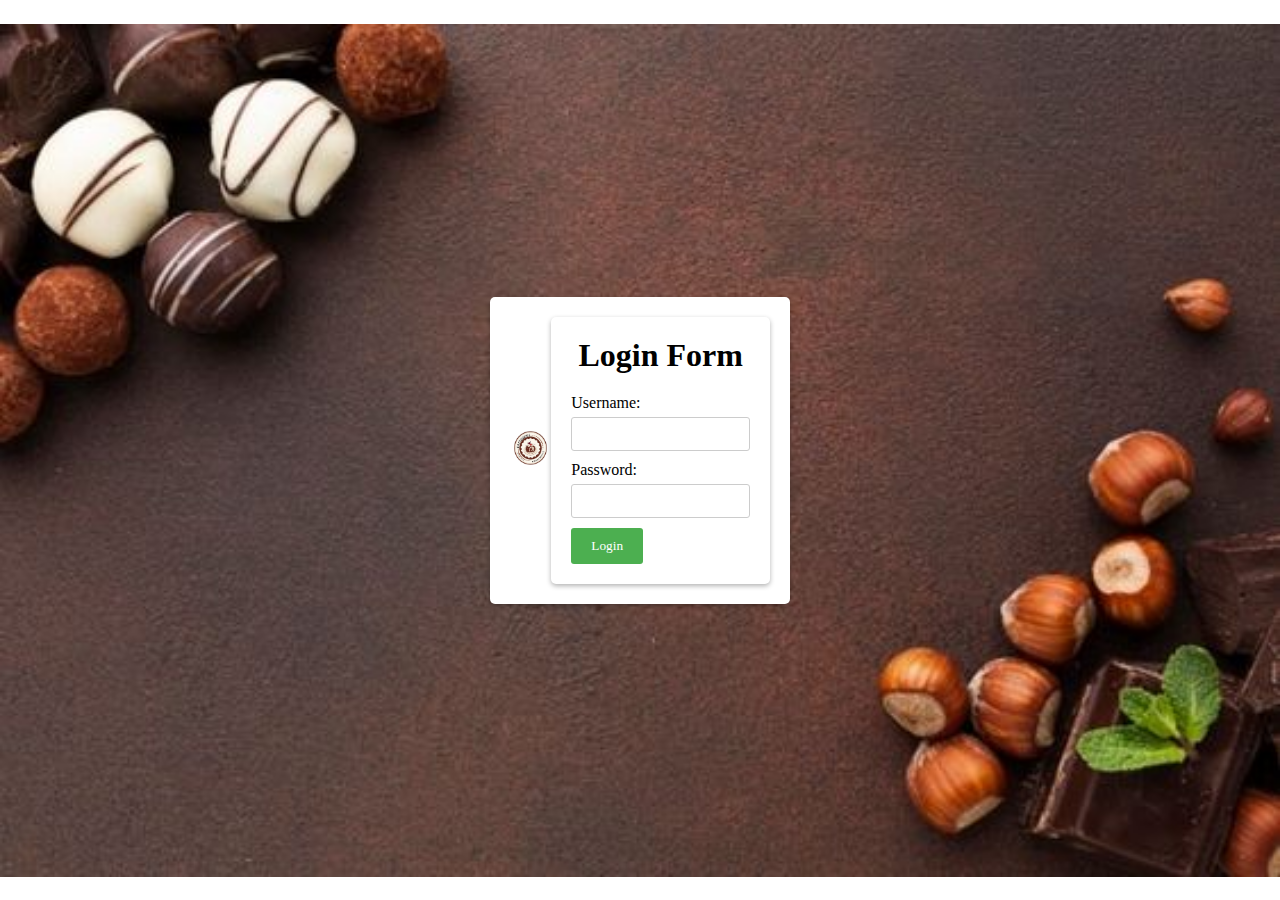
<file: index.html>
<!DOCTYPE html>
<html lang = "en">
    <head>
        <meta charset="UTF-8">
    <meta name="viewport" content="width=device-width, initial-scale=1.0">
    <title>Login</title>
    <link rel = "stylesheet" href ="index.css">
    <link href='https://unpkg.com/boxicons@2.1.1/css/boxicons.min.css' rel='stylesheet'>
    </head>

    <div class = "header">
    <body>
      <div class = "nav container">
        <a href = "#" class = "logo"><img src = "logo.png"></a>
        </header>

            <div class="container">
              <h1>Login Form</h1>
              <form id="login-form">
                <label for="username">Username:</label>
                <input type="text" id="username" name="username" required />
                <label for="password">Password:</label>
                <input type="password" id="password" name="password" required />
                <button type="submit">Login</button>
              </form>
            </div>
                    <script src = "index.js"></script>
    </body>
</html>
</file>
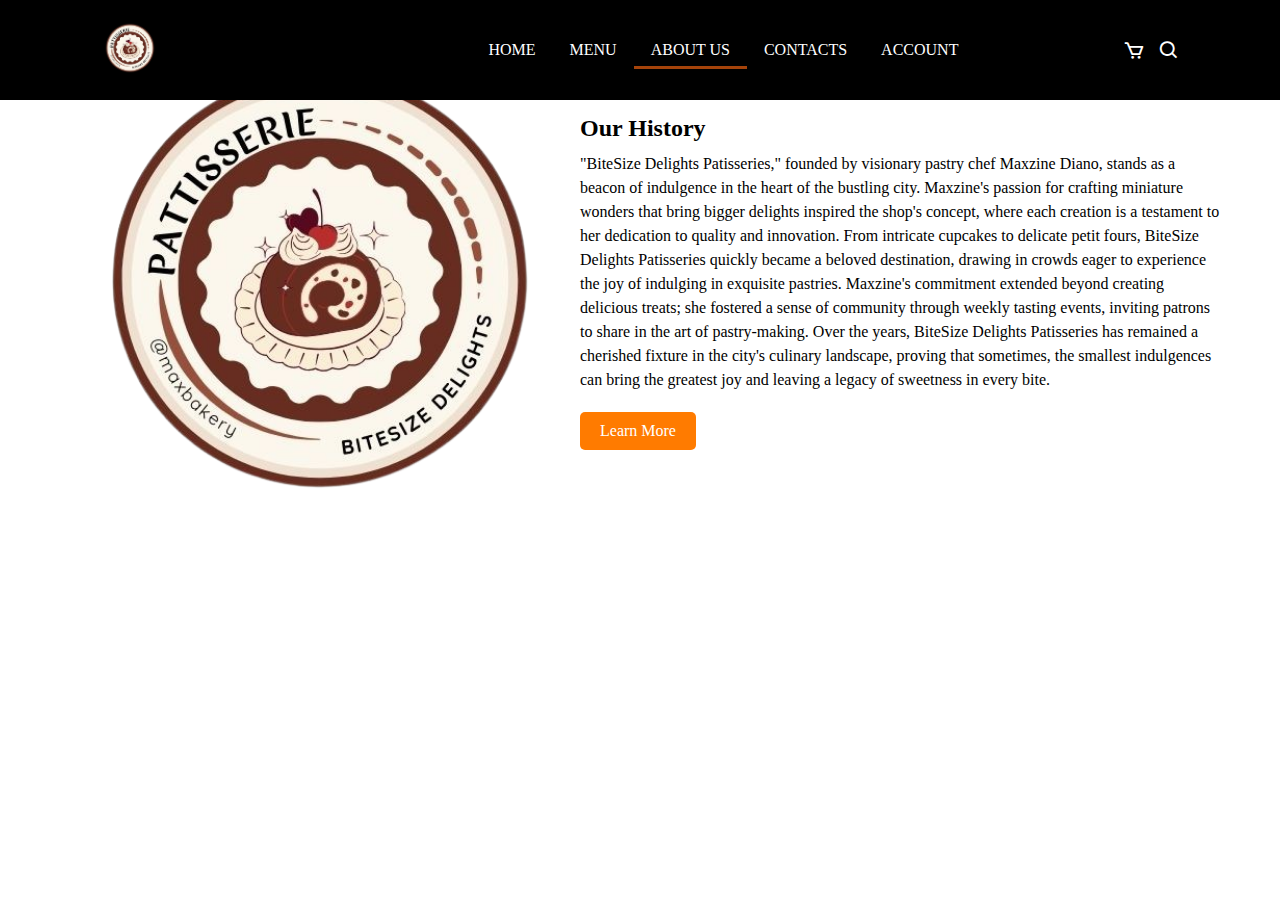
<file: ABOUTUS.html>
<!DOCTYPE html>
<html lang = "en">
    <head>
        <meta charset="UTF-8">
    <meta name="viewport" content="width=device-width, initial-scale=1.0">
    <title>Login</title>
    <link rel = "stylesheet" href ="ABOUTUS.css">
    <link href='https://unpkg.com/boxicons@2.1.1/css/boxicons.min.css' rel='stylesheet'>
    </head>
    <body>
      <header>
        <a href="" class="logo"><img src = "logo.png"></a>
        <i class='bx bx-menu' id = "menu-icon"></i>
        <ul class = "navbar">
          <li><a href = "HOME.html">Home</a></li>
          <li><a href = "MENU.html">Menu</a></li>
          <li><a href = "ABOUTUS.html"class = "active">About Us</a></li>
          <li><a href = "CONTACTS.html">Contacts</a></li>
          <li><a href = "index.html">Account</a></li>
        </ul>

        <div class="header-icon">
          <i class='bx bx-cart'></i>
          <i class='bx bx-search' id = "search-icon" ></i>
        </div>

        <div class="search-box">
          <input type = "search" name="" id="" placeholder="Search Here...">
        </div>
      </header>

<section class = "about" id = "about">
  <div class = "about-img">
    <img src = "logo.png">
  </div>

  <div class = "about-text">
    <h2>Our History</h2>
    <p>"BiteSize Delights Patisseries," founded by visionary pastry chef Maxzine Diano, stands as a beacon of indulgence in the heart of 
      the bustling city. Maxzine's passion for crafting miniature wonders that bring bigger delights inspired the shop's concept, where
       each creation is a testament to her dedication to quality and innovation. From intricate cupcakes to delicate petit fours, 
       BiteSize Delights Patisseries quickly became a beloved destination, drawing in crowds eager to experience the joy of indulging
        in exquisite pastries. Maxzine's commitment extended beyond creating delicious treats; she fostered a sense of community through 
        weekly tasting events, inviting patrons to share in the art of pastry-making. Over the years, BiteSize Delights Patisseries has 
        remained a cherished fixture in the city's culinary landscape, proving that sometimes, the smallest indulgences can bring the 
        greatest joy and leaving a legacy of sweetness in every bite.</p>
        <a href ="MENU.html" class = "btn">Learn More</a>
        
  </div>
</section>


    </body>
</html>
</file>
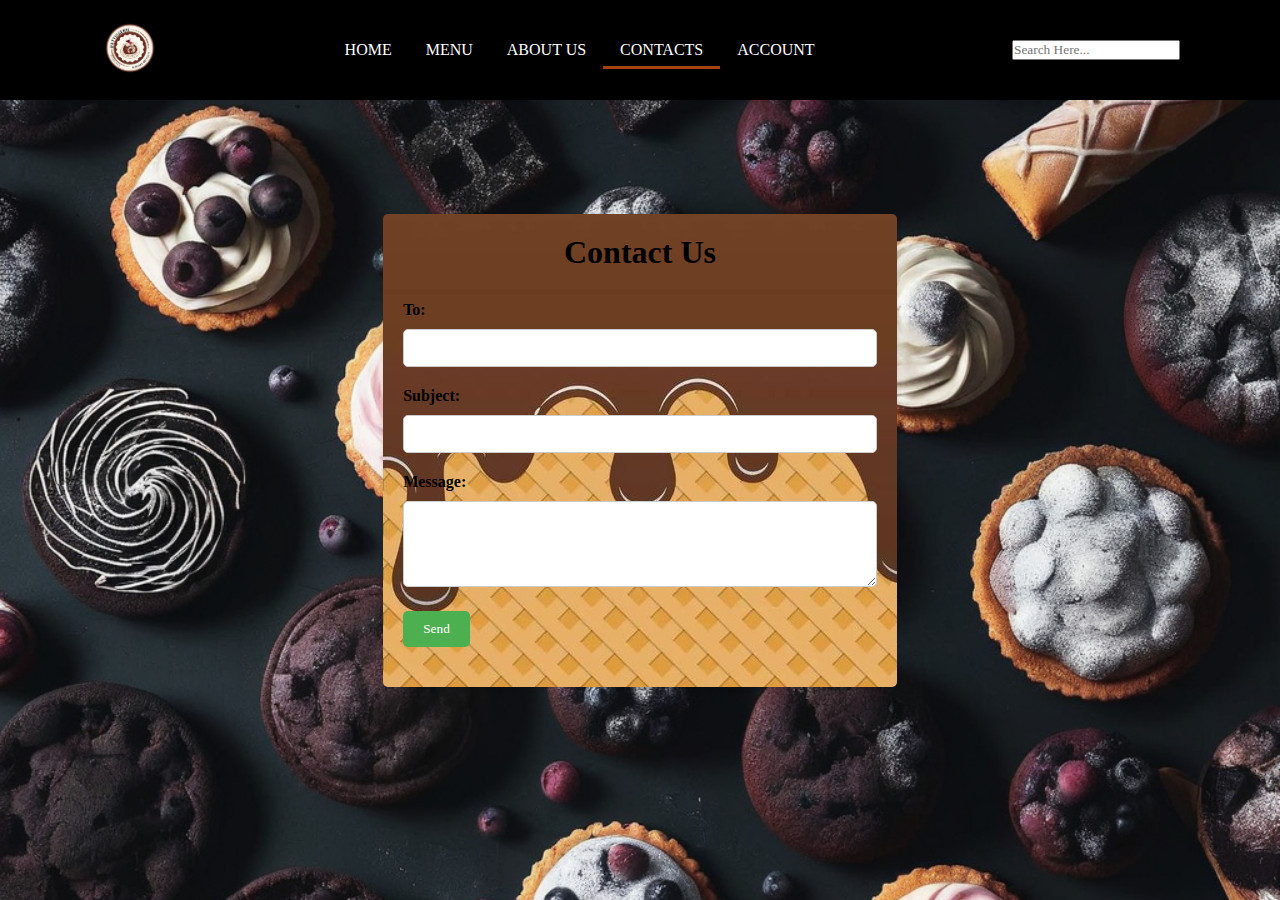
<file: CONTACTS.html>
<!DOCTYPE html>
<html>
  <head>
    <meta charset="UTF-8" />
    <meta name="viewport" content="width=device-width, initial-scale=1.0" />
    <title>Contact Form</title>
    <link rel="stylesheet" href="CONTACTS.css" />
  </head>
  <body>
    <header>
        <a href="" class="logo"><img src = "logo.png"></a>
        <i class='bx bx-menu' id = "menu-icon"></i>
        <ul class = "navbar">
          <li><a href = "HOME.html">Home</a></li>
          <li><a href = "HOME.html">Menu</a></li>
          <li><a href = "HOME.html">About Us</a></li>
          <li><a href = "CONTACTS.html" class = "active">Contacts</a></li>
          <li><a href = "LOGIN.html">Account</a></li>
        </ul>

        <div class="header-icon">
          <i class='bx bx-cart'></i>
          <i class='bx bx-search' id = "search-icon" ></i>
        </div>

        <div class="search-box">
          <input type = "search" name="" id="" placeholder="Search Here...">
        </div>
      </header>

    <div class="contact-container">
      <h1>Contact Us</h1>
      <form id="contactForm">
        <label for="email">To:</label>
        <input type="email" id="email" name="email" required />

        <label for="subject">Subject:</label>
        <input type="subject" id="subject" name="subject" />

        <label for="message">Message:</label>
        <textarea id="message" name="message" rows="4" cols="50" required></textarea>

        <input type="submit" value="Send" />
      </form>
      <div id="response"></div>
    </div>

    <script src="CONTACTS.js"></script>
    
  </body>
</html>
</file>
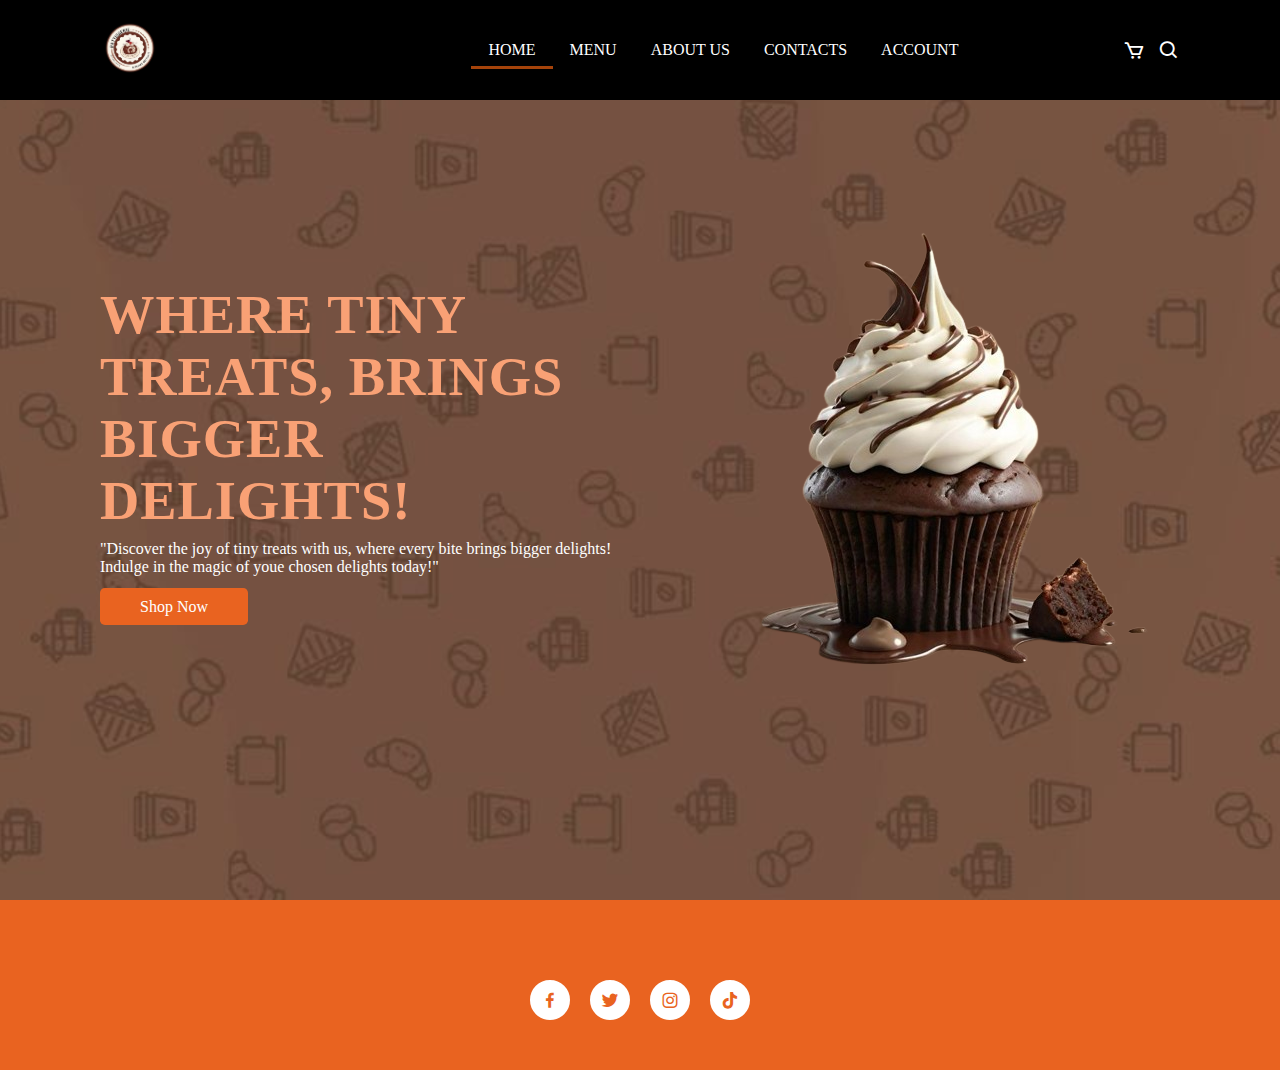
<file: HOME.html>
<!DOCTYPE html>
<html lang = "en">
    <head>
        <meta charset="UTF-8">
    <meta name="viewport" content="width=device-width, initial-scale=1.0">
    <title>Login</title>
    <link rel = "stylesheet" href ="HOME.css">
    <link href='https://unpkg.com/boxicons@2.1.1/css/boxicons.min.css' rel='stylesheet'>
    </head>
    <body>
      <header>
        <a href="" class="logo"><img src = "logo.png"></a>
        <i class='bx bx-menu' id = "menu-icon"></i>
        <ul class = "navbar">
          <li><a href = "HOME.html" class = "active">Home</a></li>
          <li><a href = "MENU.html">Menu</a></li>
          <li><a href = "ABOUTUS.html">About Us</a></li>
          <li><a href = "CONTACTS.html">Contacts</a></li>
          <li><a href = "LOGIN.html">Account</a></li>
        </ul>

        <div class="header-icon">
          <i class='bx bx-cart'></i>
          <i class='bx bx-search' id = "search-icon" ></i>
        </div>

        <div class="search-box">
          <input type = "search" name="" id="" placeholder="Search Here...">
        </div>
      </header>

      <section class ="home" id ="home">
        <div class = "home-text">
          <h1> WHERE TINY TREATS, BRINGS BIGGER DELIGHTS!</h1>
          <p>"Discover the joy of tiny treats with us, where every bite brings bigger delights! Indulge in the magic of youe chosen delights today!"</p>
        <a href ="MENU.html" class = "btn">Shop Now</a>
        </div>

        <div class = "home-img">
          <img src = "pastry_main.png">
        </div>
        </div>
      </section>

      <footer>
        <div class = "Social-Media">
          <a href = "https://www.facebook.com/maxzinearly.diano" ><i class='bx bxl-facebook'></i></a>
          <a href = https://twitter.com/zXammyyy ><i class='bx bxl-twitter'></i></a>
          <a href = "https://scontent.cdninstagram.com/v/t51.2885-19/438686564_1068875611080108_7609852662092370770_n.jpg?stp=dst-jpg_s200x200&_nc_cat=104&ccb=1-7&_nc_sid=3fd06f&_nc_eui2=AeFZQr6RcMjKfMtTlD7SUJC76hSvp4PTi_jqFK-ng9OL-OTsfx7Ix06r40kKIdRK9fm9uXd_JSf6PbhnVARAE_S7&_nc_ohc=4dY9fZPc8SwAb4NdPOu&_nc_ad=z-m&_nc_cid=0&_nc_ht=scontent.cdninstagram.com&oh=00_AfB2HXOAuG6nKxcUUtzKiCkHe_-_f-9DwB8tWvdA4ACnxw&oe=662218FB&ig_cache_key=NjE5Nzg4NjI4MDM%3D.2-ccb7-5" ><i class='bx bxl-instagram'></i></a>
          <a href = "https%3A%2F%2Fwww.tiktok.com%2F%40zxammmy%3F_t%3D8lWqI74BWSt%26_r%3D1&h=AT1uNKHgnRZfGbIC_m3S_mfLz4DxeewfoYQBXeHA6hWfFz7Fn-fYcmViZZnOjyiGtExBwZXLX3WC4gjjWhmu2vpUENGfWKRbUsufy9sOqeIzm6d5nw4DkGJ6FpSS0xI41dGYGg" ><i class='bx bxl-tiktok'></i></a>
      </div>
    </footer>

    </body>
</html>
</file>
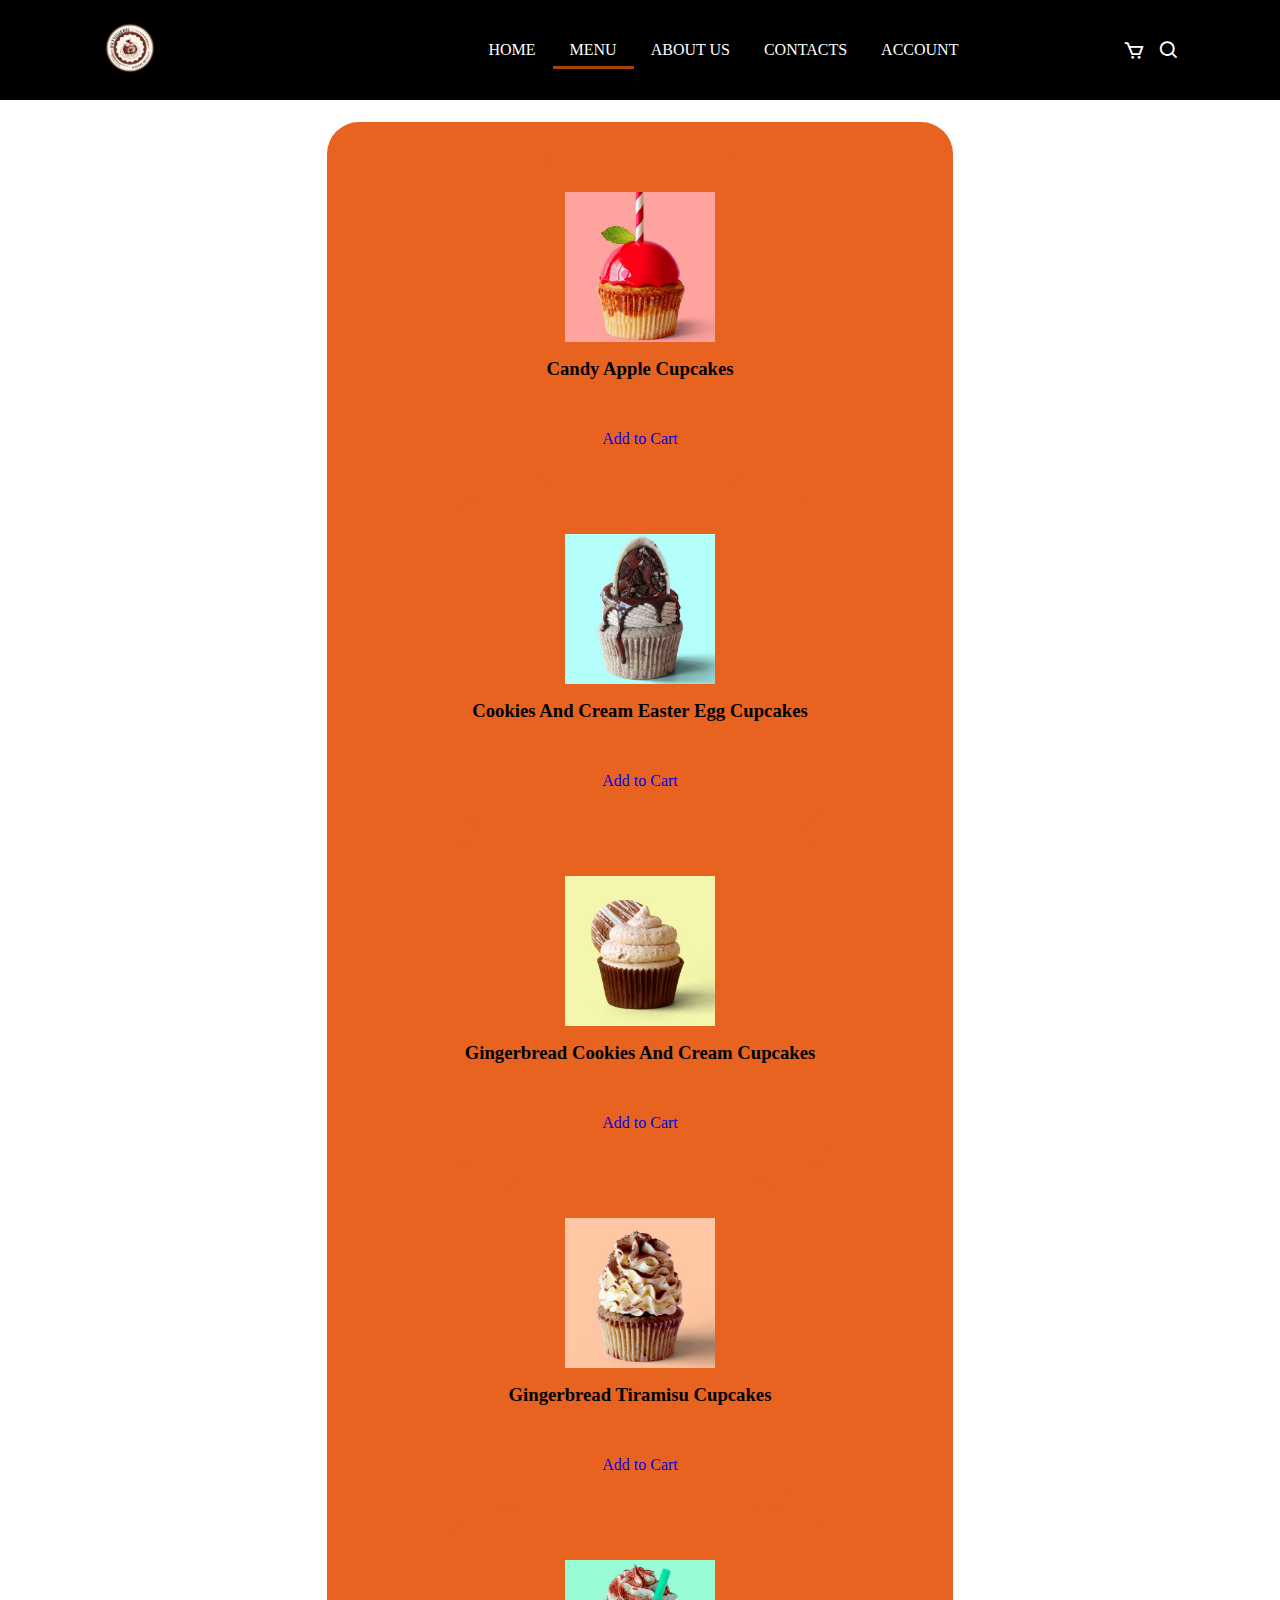
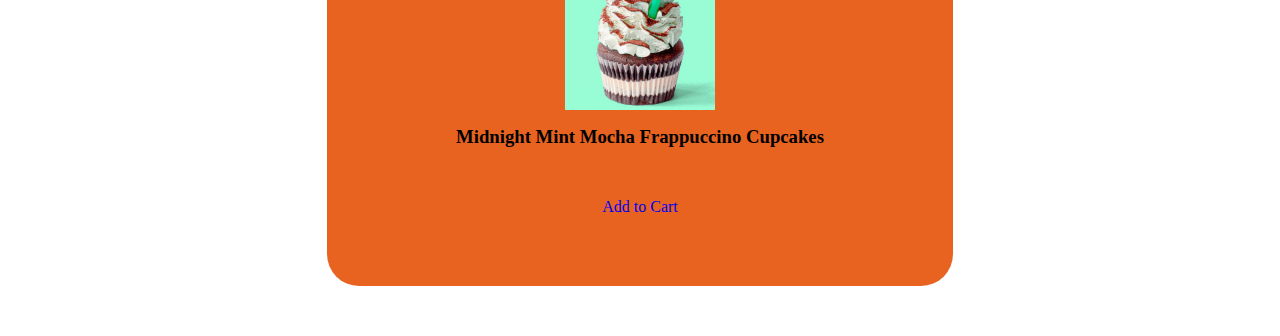
<file: MENU.html>
<!DOCTYPE html>
<html lang="en">
<head>
    <meta charset="UTF-8">
    <meta name="viewport" content="width=device-width, initial-scale=1.0">
    <title>Login</title>
    <link rel="stylesheet" href="MENU.css">
    <link href='https://unpkg.com/boxicons@2.1.1/css/boxicons.min.css' rel='stylesheet'>
</head>
<body>
<header>
    <a href="" class="logo"><img src="logo.png"></a>
    <i class='bx bx-menu' id="menu-icon"></i>
    <ul class="navbar">
        <li><a href="HOME.html">Home</a></li>
        <li><a href="MENU.html" class="active">Menu</a></li>
        <li><a href="HOME.html">About Us</a></li>
        <li><a href="CONTACTS.html">Contacts</a></li>
        <li><a href="LOGIN.html">Account</a></li>
    </ul>
    <div class="header-icon">
        <i class='bx bx-cart'></i>
        <i class='bx bx-search' id="search-icon"></i>
    </div>
    <div class="search-box">
        <input type="search" name="" id="" placeholder="Search Here...">
    </div>
</header>

<section class="products" id="products">
    <div class="container">
        <div class="heading">
            <h2>BiteSize Delights offers you the following:</h2>
        </div>

        <div class="product-container">
            <div class="menu-box">
                <img src="Candy Apple Cupcakes.png" alt="Candy Apple Cupcakes">
                <h3>Candy Apple Cupcakes</h3>
                <p>₱85.00</p>
                <a href="#">Add to Cart</a>
            </div>

            <div class="menu-box">
                <img src="Cookies And Cream Easter Egg Cupcakes.png" alt="Cookies And Cream Easter Egg Cupcakes">
                <h3>Cookies And Cream Easter Egg Cupcakes</h3>
                <p>₱90.00</p>
                <a href="#">Add to Cart</a>
            </div>

            <div class="menu-box">
                <img src="Gingerbread Cookies And Cream Cupcakes.png" alt="Gingerbread Cookies And Cream Cupcakes">
                <h3>Gingerbread Cookies And Cream Cupcakes</h3>
                <p>₱120.00</p>
                <a href="#">Add to Cart</a>
            </div>

            <div class="menu-box">
                <img src="Gingerbread Tiramisu Cupcakes.png" alt="Gingerbread Tiramisu Cupcakes">
                <h3>Gingerbread Tiramisu Cupcakes</h3>
                <p>₱120.00</p>
                <a href="#">Add to Cart</a>
            </div>

            <div class="menu-box">
                <img src="Midnight Mint Mocha Frappuccino Cupcakes.png" alt="Midnight Mint Mocha Frappuccino Cupcakes">
                <h3>Midnight Mint Mocha Frappuccino Cupcakes</h3>
                <p>₱150.00</p>
                <a href="#">Add to Cart</a>
            </div>
        </div>
    </div>
</section>
</body>
</html>
</file>
<file: index.css>
*{
  font-family: 'Times New Roman', Times, serif;
  margin: 0;
  padding: 0;
  box-sizing: border-box;
  scroll-padding-top: 4rem;
  scroll-behavior: smooth;
  list-style: none;
  text-decoration: none;
  box-sizing: border-box;
}

:root {
  --main-color: #54372a;
  --second-color: #df582e;
  --text-color: #060413;
  --container-color: #f9f6f2;
  --bg-color: #94908e;
  --font-family: 'Times New Roman', Times, serif;
}

body {
  background: url("BG\ CHOCO.jpg");
  background-position: center;
  background-size: contain;
  background-repeat: no-repeat;
  font-family: var(--font-family);
  display: flex;
  justify-content: center;
  align-items: center;
  height: 100vh;
}

a {
  text-decoration: none;
}

img {
  width: 100%;
}

section {
  padding: 3rem 0 2rem;
}

.container {
  max-width: 1060px;
  margin: auto;
  width: 100%;
}

header {
  position: fixed;
  top: 20px;
  left: 0;
  width: 100%;
  z-index: 100;
}

.nav {
  display: flex;
  justify-content: space-between;
  align-items: center;
  background: var(--text-color);
  padding: 17px 20px;
  border-radius: 2rem;
}

.logo {
  width: 60px;
}

.navbar {
  display: flex;
  align-items: center;
  column-gap: 6rem;
}

.nav-link {
  font-size: 1.2rem;
  color: var(--container-color);
  transition: 0.45s all cubic-bezier(0.075, 0.82, 0.165, 1);
}

.active:hover {
  color: var(--second-color);
  border-bottom: 3px solid #a5430a;
}

.nav-icons {
  display: flex;
  align-items: center;
  column-gap: 3rem;
}

.nav-icons .bx {
  color: var(--bg-color);
  font-size: 20px;
}

.nav-icons .bx:hover {
  color: var(--second-color);
}

.container {
  background-color: #fff;
  border-radius: 5px;
  box-shadow: 0 2px 5px rgba(0, 0, 0, 0.3);
  padding: 20px;
  width: 300px;
}

h1 {
  text-align: center;
  margin-bottom: 20px;
}

label {
  display: block;
  margin-bottom: 5px;
}

input[type="text"],
input[type="password"] {
  border: 1px solid #ccc;
  border-radius: 3px;
  padding: 8px;
  width: 100%;
  box-sizing: border-box;
  margin-bottom: 10px;
}

button[type="submit"] {
  background-color: #4caf50;
  border: none;
  border-radius: 3px;
  color: #fff;
  padding: 10px 20px;
  cursor: pointer;
  transition: background-color 0.3s ease;
}

button[type="submit"]:hover {
  background-color: #3e8e41;
}
</file>
<file: ABOUTUS.css>
*{
    font-family: 'Times New Roman', Times, serif;
    margin: 0;
    padding: 0;
    box-sizing: border-box;
    scroll-padding-top: 4rem;
    scroll-behavior: smooth;
    list-style: none;
    text-decoration: none;
  }
  
  :root{
    --main-color:#e96320;
    --second-color:#8f3000;
    --text-color:#0000;
    --bg-color:#ffff;
    --box-shadow:2px 2px 10px 4px rgb(14 55 54 / 15%);
  }
  
  section{
    padding: 50px 100px;
  }
  
  img{
    width: 100%;
  }
  
  body{
    background:var(--bg-color);
    background-size: cover;
  }
  
  header {
    position: fixed;
    width: 100%;
    top: 0%;
    right: 0%;
    z-index:1000;
    display: flex;
    justify-content: space-between;
    align-items: center;
    padding: 18px 100px;
    transition: 0.5s linear;
    background:#000000;
    }
    
    .container {
      max-width: 1060px; 
      margin: 0 auto; /* Center the container horizontally */
    }
    
    .logo {
      display: inline-block;
    }
    
    .logo img {
      width: 60px; /* Set your desired logo width */
      height: auto; /* Maintain aspect ratio */
    }
    
    .navbar {
      display: flex;
    }
    
    .navbar a {
      padding: 8px 17px;
      color:var(--bg-color); 
      text-transform: uppercase;
      font-weight: 500;
    }
  
    .navbar a:hover {
      background: var(--main-color);
      border-radius: 0.2rem;
      transition: 0.2 all linear;
    }
  
    .navbar .active {
      color:var(--bg-color);
      border-bottom: 3px solid #a5430a;
  }
    
    .header-icon {
      font-size: 22px;
      cursor: pointer;
      z-index: 10000;
      display: flex;
      column-gap:0.8rem; 
    }
    
    .header-icon .bx{
      color: var(--bg-color);
    }
  
    .header-icon .bx:hover{
      color: var(--main-color);
    }
  
  .menu-icon{
      color:var(--bg-color);
      font-size: 24px;
      z-index: 10001;
      cursor: pointer;
      display: none;
      }
  
  .search-box{
    position: absolute;
    top: -100%;
    left:50%;
    transform: translate(-50%);
    background: var(--bg-color);
    width: 100%;
  }
  
  .search-box.active{
    top:110%;
    box-shadow: var(--box-shadow);
    transition: 0.2 all linear;
  }
  
  .search-box input{
    padding: 20px;
    border: none;
    outline: none;
    width: 100%;
    font-size: 1rem;
    color: var(--main-color);
  }
  
  .search-box input::placeholder{
    font-size: 1rem;
    font-weight: 500;
  }
  
  .about {
    display: flex;
    justify-content: space-between;
    align-items: center;
    max-width: 1200px;
    margin: 0 auto;
    padding: 20px;
}

.about-img img {
    max-width: 100%;
    height: auto;
    margin-right: 20px;
}

.about-text {
    flex: 1;
}

.about-text h2 {
    font-size: 24px;
    margin-bottom: 10px;
}

.about-text p {
    font-size: 16px;
    line-height: 1.5;
    margin-bottom: 20px;
}

.about-text .btn {
    display: inline-block;
    background-color: #ff7b00;
    color: #fff;
    padding: 10px 20px;
    border-radius: 5px;
    text-decoration: none;
    font-size: 16px;
    transition: background-color 0.3s ease;
}

.about-text .btn:hover {
    background-color: #e65e00;
}
</file>
<file: CONTACTS.css>
* {
    font-family: 'Times New Roman', Times, serif;
    margin: 0;
    padding: 0;
    box-sizing: border-box;
    scroll-padding-top: 4rem;
    scroll-behavior: smooth;
    list-style: none;
    text-decoration: none;
    box-sizing: border-box;
  }

  :root{
    --main-color:#e96320;
    --second-color:#8f3000;
    --text-color:#0000;
    --bg-color:#ffff;
  }
  
  section{
    padding: 50px 100px;
  }
  
  img{
    width: 100%;
  }
  
  header {
    position: fixed;
    width: 100%;
    top: 0%;
    right: 0%;
    z-index:1000;
    display: flex;
    justify-content: space-between;
    align-items: center;
    padding: 18px 100px;
    transition: 0.5s linear;
    background:#000000;
    }

  body {
  font-family:'Times New Roman', Times, serif;
  background:url(sweets.png);
  background-size: cover;
  margin: 0;
  padding: 0;
  display: flex;
  justify-content: center;
  align-items: center;
  height: 100vh;
  }

  .container {
    max-width: 1060px; 
    margin: 0 auto; 
  }

  .logo {
    display: inline-block;
  }
  
  .logo img {
    width: 60px; 
    height: auto; 
  }

  .navbar {
    display: flex;
  }
  
  .navbar a {
    padding: 8px 17px;
    color:var(--bg-color); 
    text-transform: uppercase;
    font-weight: 500;
  }

  .navbar a:hover {
    background: var(--main-color);
    border-radius: 0.2rem;
    transition: 0.2 all linear;
  }

  .navbar .active {
    color:var(--bg-color);
    border-bottom: 3px solid #a5430a;
}
  
  .header-icon {
    font-size: 22px;
    cursor: pointer;
    z-index: 10000;
    display: flex;
    column-gap:0.8rem; 
  }
  
  .header-icon .bx{
    color: var(--bg-color);
  }

  .header-icon .bx:hover{
    color: var(--main-color);
  }
  
  .contact-container {
    max-width: 600px;
    margin: 50px auto;
    background: url(wafer.jpg);
    padding: 20px;
    border-radius: 5px;
    box-shadow: 0 2px 5px rgba(0, 0, 0, 0.1);
  }
  
  h1 {
    text-align: center;
    margin-bottom: 30px;
  }
  
  label {
    display: block;
    margin-bottom: 10px;
    font-weight: bold;
  }
  
  input[type="text"],
  input[type="email"],
  textarea {
    width: 100%;
    padding: 10px;
    border: 1px solid #ccc;
    border-radius: 5px;
    margin-bottom: 20px;
    box-sizing: border-box;
  }
  
  input[type="text"],
  input[type="subject"],
  textarea {
    width: 100%;
    padding: 10px;
    border: 1px solid #ccc;
    border-radius: 5px;
    margin-bottom: 20px;
    box-sizing: border-box;
  }

  input[type="submit"] {
    background-color: #4CAF50;
    color: #fff;
    border: none;
    border-radius: 5px;
    padding: 10px 20px;
    cursor: pointer;
    transition: background-color 0.3s ease;
  }
  
  input[type="submit"]:hover {
    background-color: #b95f0b;
  }
  
  #response {
    margin-top: 20px;
    font-size: 16px;
    color: rgb(3, 173, 3);
  }
  
  #response.error {
    color: red;
  }
</file>
<file: HOME.css>
*{
  font-family: 'Times New Roman', Times, serif;
  margin: 0;
  padding: 0;
  box-sizing: border-box;
  scroll-padding-top: 4rem;
  scroll-behavior: smooth;
  list-style: none;
  text-decoration: none;
}

:root{
  --main-color:#e96320;
  --second-color:#8f3000;
  --text-color:#0000;
  --bg-color:#ffff;
  --box-shadow:2px 2px 10px 4px rgb(14 55 54 / 15%);
}

section{
  padding: 50px 100px;
}

img{
  width: 100%;
}

body{
  background:var(--bg-color);
  background-size: cover;
}

header {
  position: fixed;
  width: 100%;
  top: 0%;
  right: 0%;
  z-index:1000;
  display: flex;
  justify-content: space-between;
  align-items: center;
  padding: 18px 100px;
  transition: 0.5s linear;
  background:#000000;
  }
  
  .container {
    max-width: 1060px; 
    margin: 0 auto; /* Center the container horizontally */
  }
  
  .logo {
    display: inline-block;
  }
  
  .logo img {
    width: 60px; /* Set your desired logo width */
    height: auto; /* Maintain aspect ratio */
  }
  
  .navbar {
    display: flex;
  }
  
  .navbar a {
    padding: 8px 17px;
    color:var(--bg-color); 
    text-transform: uppercase;
    font-weight: 500;
  }

  .navbar a:hover {
    background: var(--main-color);
    border-radius: 0.2rem;
    transition: 0.2 all linear;
  }

  .navbar .active {
    color:var(--bg-color);
    border-bottom: 3px solid #a5430a;
}
  
  .header-icon {
    font-size: 22px;
    cursor: pointer;
    z-index: 10000;
    display: flex;
    column-gap:0.8rem; 
  }
  
  .header-icon .bx{
    color: var(--bg-color);
  }

  .header-icon .bx:hover{
    color: var(--main-color);
  }

.menu-icon{
    color:var(--bg-color);
    font-size: 24px;
    z-index: 10001;
    cursor: pointer;
    display: none;
    }

.search-box{
  position: absolute;
  top: -100%;
  left:50%;
  transform: translate(-50%);
  background: var(--bg-color);
  width: 100%;
}

.search-box.active{
  top:110%;
  box-shadow: var(--box-shadow);
  transition: 0.2 all linear;
}

.search-box input{
  padding: 20px;
  border: none;
  outline: none;
  width: 100%;
  font-size: 1rem;
  color: var(--main-color);
}

.search-box input::placeholder{
  font-size: 1rem;
  font-weight: 500;
}

.home{
  width: 100%;
  min-height: 100vh;
  background: url(bg.jpg);
  background-repeat: no-repeat;
  background-size: cover;
  background-position: center;
  display: grid;
  grid-template-columns: repeat(auto-fit,minmax(17rem,auto));
  align-items: center;
  gap:1.5rem;
}

.home-text h1{
  font-size: 3.4rem;
  align-items: center;
  color: #f9a175;
  text-transform: uppercase;
  letter-spacing: 1px;
}

.home-text p{
  font-size: 1rem;
  align-items: center;
  color:var(--bg-color);
  margin:0.5rem 0 1.4rem;
}

.btn{
  padding:10px 40px;
  border-radius: 0.3rem;
  background: var(--main-color);
  color:var(--bg-color);
  font-weight: 500;
}

.btn:hover{
  background: var(--second-color);
  color:#ffff
}

footer {
  background-color: var(--main-color);
  color: var(--bg-color);
  padding: 50px 0;
  text-align: center;
}

.Social-Media {
  display: flex;
  justify-content: center;
  margin-top: 30px;
}

.Social-Media a {
  display: inline-flex;
  justify-content: center;
  align-items: center;
  width: 40px;
  height: 40px;
  background: var(--bg-color);
  border: 2px solid var(--bg-color);
  border-radius: 50%;
  font-size: 20px;
  color: var(--main-color);
  text-decoration: none;
  margin: 0 10px;
  transition: all 0.3s ease;
}

.Social-Media a:hover {
  background: var(--second-color);
  color: var(--bg-color);
  transform: scale(1.1);
}
</file>
<file: MENU.css>
* {
  font-family: 'Times New Roman', Times, serif;
  margin: 0;
  padding: 0;
  box-sizing: border-box;
  scroll-padding-top: 4rem;
  scroll-behavior: smooth;
  list-style: none;
  text-decoration: none;
  box-sizing: border-box;
}

:root {
  --main-color: #e96320;
  --second-color: #8f3000;
  --text-color: #0000;
  --bg-color: #ffff;
  --box-shadow: 2px 2px 10px 4px rgb(14 55 54 / 15%);
}

section {
  padding: 50px 100px;
}

body {
  background: var(--bg-color);
  background-size: cover;
  background-size: cover;
  margin: 0;
  padding: 0;
  display: flex;
  justify-content: center;
  align-items: center;
  min-height: 100vh;
}

header {
  position: fixed;
  width: 100%;
  top: 0%;
  right: 0%;
  z-index: 1000;
  display: flex;
  justify-content: space-between;
  align-items: center;
  padding: 18px 100px;
  transition: 0.5s linear;
  background: #000000;
}

.container {
  max-width: 1060px;
  margin: 0 auto;
}

.logo {
  display: inline-block;
}

.logo img {
  width: 60px;
  height: auto;
}

.navbar {
  display: flex;
}

.navbar a {
  padding: 8px 17px;
  color: var(--bg-color);
  text-transform: uppercase;
  font-weight: 500;
}

.navbar a:hover {
  background: var(--main-color);
  border-radius: 0.2rem;
  transition: 0.2 all linear;
}

.navbar .active {
  color: var(--bg-color);
  border-bottom: 3px solid #a5430a;
}

.header-icon {
  font-size: 22px;
  cursor: pointer;
  z-index: 10000;
  display: flex;
  column-gap: 0.8rem;
}

.header-icon .bx {
  color: var(--bg-color);
}

.header-icon .bx:hover {
  color: var(--main-color);
}

.menu-icon {
  color: var(--bg-color);
  font-size: 24px;
  z-index: 10001;
  cursor: pointer;
  display: none;
}

.search-box {
  position: absolute;
  top: -100%;
  left: 50%;
  transform: translate(-50%);
  background: var(--bg-color);
  width: 100%;
}

.search-box.active {
  top: 110%;
  box-shadow: var(--box-shadow);
  transition: 0.2 all linear;
}

.search-box input {
  padding: 20px;
  border: none;
  outline: none;
  width: 100%;
  font-size: 1rem;
  color: var(--main-color);
}

.search-box input::placeholder {
  font-size: 1rem;
  font-weight: 500;
}

.heading {
  display: flex;
  flex-direction: column;
  align-items: center;
  text-align: center;
  margin-bottom: 2rem;
}

.heading h2 {
  font-size: 2.2rem;
  font-weight: 800;
}

.service-content {
  display: flex;
  justify-content: space-between;
  gap: 1rem;
}

.menu-box {
  background: var(--main-color);
  display: flex;
  flex-direction: column;
  align-items: center;
  gap: 1rem;
  padding: 35px 20px;
  border-radius: 2rem;
}

.menu-box img {
  width: 100%;
  height: 150px;
  object-fit: contain;
}

.menu-box p {
  color: var(--text-color);
}

.product-container {
  background: var(--main-color);
  display: flex;
  flex-direction: column;
  align-items: center;
  gap: 1rem;
  padding: 35px 20px;
  border-radius: 2rem;
}

.product-container img {
  width: 100%;
  height: 150px;
  object-fit: contain;
}
</file>
